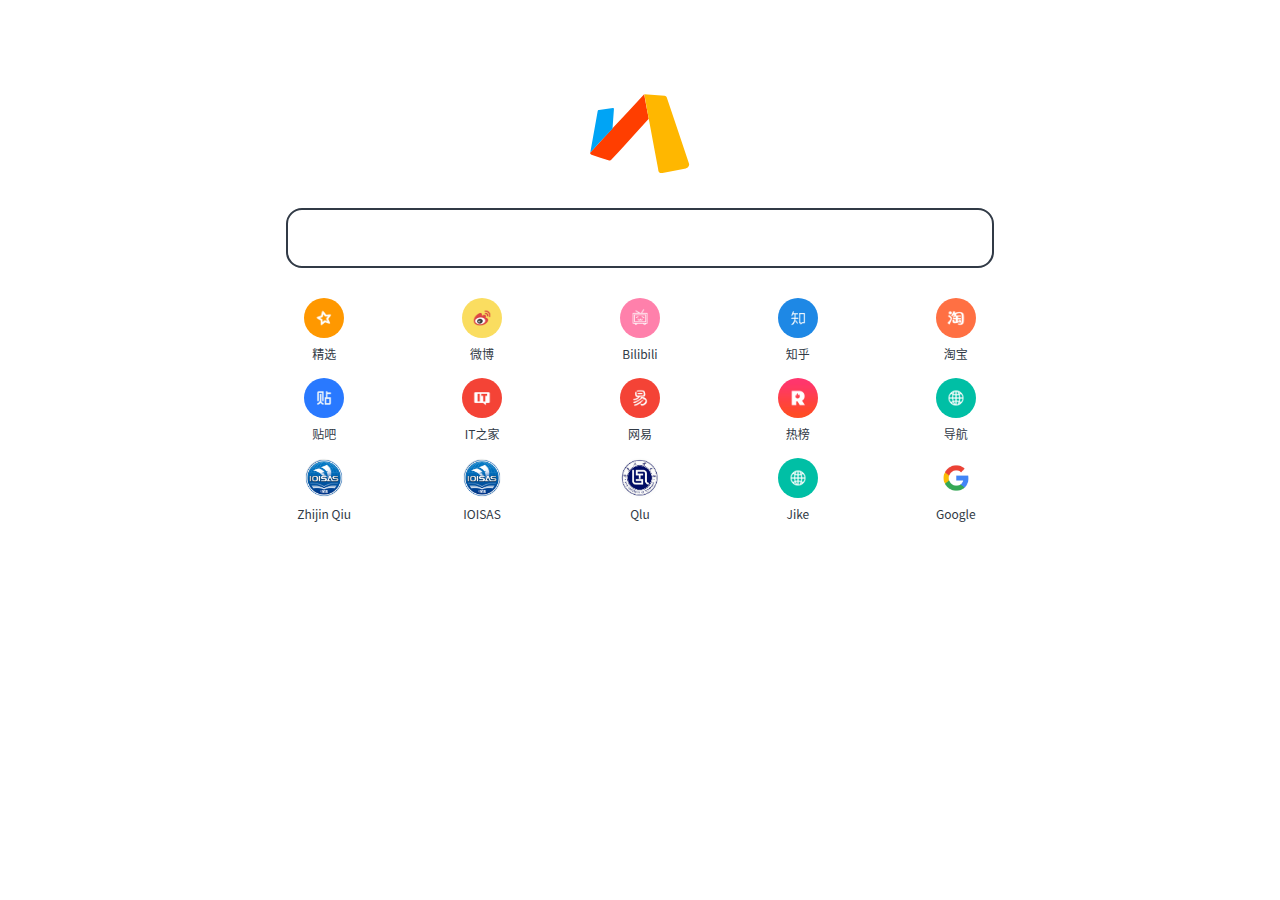
<file: search/index.html>
<!DOCTYPE html>
<html lang="zh-CN">

<head>
	<meta charset="UTF-8" />
	<meta name="viewport" content="width=device-width,initial-scale=1,user-scalable=no" />
	<meta name="referrer" content="never" />
	<title>搜索主页</title>
	<link rel="stylesheet" type="text/css" href="css/main.css?v=1.50.16069" />
	<link rel="stylesheet" id="nightCss" type="text/css" href="css/night.css?v=1.50.16069" disabled />
</head>

<body>
	<div id="app">
		<div class="page-home">
			<div class="logo"></div>
			<div class="ornament-input-group" style="display: none;"></div>
			<div class="bookmark"></div>
		</div>
		<div class="page-search">
			<div class="history">
				<div class="emptyHistory"></div>
				<ul class="content"></ul>
			</div>
			<ul class="suggestion"></ul>
			<div class="bottom-row">
				<div class="search-from">
					<div class="input-bg">
						<input type="text" class="search-input" placeholder="搜索或输入网址" />
						<div class="empty-input"></div>
						<div class="search-btn">取消</div>
					</div>
				</div>
				<div class="shortcut">
					<div class="content">
						<ul class="shortcut1">
							<li>www.</li>
							<li>m.</li>
							<li>wap.</li>
							<li>.org</li>
						</ul>
						<ul class="shortcut2">
							<li>.</li>
							<li>/</li>
							<li>.cn</li>
							<li>.com</li>
							<li>.org</li>
						</ul>
						<ul class="shortcut3">
							<li>快搜:</li>
							<li>百科</li>
							<li>视频</li>
							<li>豆瓣</li>
							<li>微博</li>
							<li>知乎</li>
							<li>小说</li>
							<li>新闻</li>
						</ul>
					</div>
				</div>
			</div>
		</div>
		<input type="text" class="s-temp" />
	</div>
	<script>
		var app = window.app || {};
		app.version = "1.50.16069";
	</script>
	<script src="js/lib/require.js?v=1.50.16069"></script>
	<script src="js/main.js?v=1.50.16069"></script>
	<script>
		if (location.protocol == "https:" && navigator.serviceWorker) {
			navigator.serviceWorker.register('sw.js');
		}
	</script>
	<!-- 不重要的CSS最后加载 -->
	<link rel="stylesheet" type="text/css" href="css/lazy.css?v=1.50.16069" />
</body>

</html>
</file>
<file: search/css/night.css>
/**
 * 夜间模式
*/
:root {
	--bg: #282828;
	--white: #888;
	--dark: #888;
}
body {
	background: #1f2120;
}
.bookmark .list {
	-webkit-filter: brightness(60%);
	filter: brightness(60%);
}
.bookmark .addbook .img svg {
	background: #444;
}
.bookmark .addbook .img svg path {
	fill: #999;
}
.page-search,
.input-bg {
	background: #282828;
}
.bottom-row {
	background: #252726;
}
.search-from {
	background: #252726;
}
.search-input::-webkit-input-placeholder {
	color: #555;
}
.shortcut {
	background: #1f2120;
}
.shortcut .content ul {
	color: #666;
}
.shortcut .shortcut1 li:active,
.shortcut .shortcut2 li:active {
	background: #171717;
}
.history li {
	background: #1f1f1f;
}
.emptyHistory {
	-webkit-filter: invert(100%) brightness(60%);
	filter: invert(100%) brightness(60%);
	background-color: #ccc;
}
.suggestion li {
	-webkit-filter: invert(100%) brightness(60%);
	filter: invert(100%) brightness(60%);
}
.suggestion li:active {
	background-color: #c4c4c4;
}
.shortcut3 li:not(:first-child),
.empty-input {
	-webkit-filter: brightness(60%);
	filter: brightness(60%);
}
.theme-white .bookmark .list .text {
	text-shadow: none;
}
.search-btn:active {
	color: #444;
}
.addbook-input,#addbook-upload {
	background: #212121;
}
.set-option .set-checkbox:checked + label:before {
	-webkit-filter: brightness(60%);
	filter: brightness(60%);
}
.set-option .set-checkbox + label::after{
	-webkit-filter: brightness(60%);
	filter: brightness(60%);
}
.set-option:active{
	background: #212121;
}
.set-hr {
	background-color: #212121;
}
/* 精选页面 */
.page-choice .page-content {
	background: #1f2120;
}
.choice-li a div {
	background: #282828;
}
.choice-li a:active > div,
.choice-ul li:active {
	background: #181818;
}
.choice-ul li {
	color: #545454;
}
.bottom-close {
	-webkit-filter: invert(85%);
	filter: invert(85%);
	border-radius: 0 0 9px 9px;
}
.choice-cut .list .content {
	background: linear-gradient(to right bottom, #2c2c22, #272727);
}
.choice-cut .list {
	-webkit-filter: brightness(60%);
	filter: brightness(60%);
}
.choice-li img {
	-webkit-filter: brightness(60%);
	filter: brightness(60%);
}
.logo {
	-webkit-filter: brightness(60%);
	filter: brightness(60%);
}
</file>
<file: search/css/main.css>
/*! normalize.css v8.0.1 | MIT License | github.com/necolas/normalize.css */
html{-webkit-text-size-adjust:100%}body{margin:0}main{display:block}h1{font-size:2em;margin:.67em 0}hr{box-sizing:content-box;height:0;overflow:visible}pre{font-family:monospace,monospace;font-size:1em}a{background-color:transparent}abbr[title]{border-bottom:none;text-decoration:underline;text-decoration:underline dotted}b,strong{font-weight:bolder}code,kbd,samp{font-family:monospace,monospace;font-size:1em}small{font-size:80%}sub,sup{font-size:75%;line-height:0;position:relative;vertical-align:baseline}sub{bottom:-.25em}sup{top:-.5em}img{border-style:none}button,input,optgroup,select,textarea{font-family:inherit;font-size:100%;line-height:1.15;margin:0}button,input{overflow:visible}button,select{text-transform:none}[type=button],[type=reset],[type=submit],button{-webkit-appearance:button}[type=button]::-moz-focus-inner,[type=reset]::-moz-focus-inner,[type=submit]::-moz-focus-inner,button::-moz-focus-inner{border-style:none;padding:0}[type=button]:-moz-focusring,[type=reset]:-moz-focusring,[type=submit]:-moz-focusring,button:-moz-focusring{outline:1px dotted ButtonText}fieldset{padding:.35em .75em .625em}legend{box-sizing:border-box;color:inherit;display:table;max-width:100%;padding:0;white-space:normal}progress{vertical-align:baseline}textarea{overflow:auto}[type=checkbox],[type=radio]{box-sizing:border-box;padding:0}[type=number]::-webkit-inner-spin-button,[type=number]::-webkit-outer-spin-button{height:auto}[type=search]{-webkit-appearance:textfield;outline-offset:-2px}[type=search]::-webkit-search-decoration{-webkit-appearance:none}::-webkit-file-upload-button{-webkit-appearance:button;font:inherit}details{display:block}summary{display:list-item}template{display:none}[hidden]{display:none}

/**
 * 仿夸克主页
 * author: BigLop
*/
*{
	overflow:hidden;
	margin:0;padding:0;outline:0;user-select:none;-webkit-tap-highlight-color:transparent;
	font-family: "Noto Sans CJK SC", "Source Han Sans CN", sans-serif !important;
}
:after, :before, * {
	-webkit-box-sizing: border-box;
	box-sizing: border-box;
}
a{color:var(--dark);text-decoration:none;}
ul,li{list-style-type:none}
body {
	font-size: 14px;
	background: var(--bg);
	background-size: 100%;
	background-position: top center;
	background-repeat: no-repeat;
	background-attachment: fixed;
}
body,html {
	height: 100%;
}
::-webkit-scrollbar {
	width: 0;
}
#app {
	height: 100%;
	max-width: 768px;
	margin: 0 auto;
	position: relative;
}
:root {
	--bg: #fff;
	--blue: #2c8ef8;
	--indigo: #727cf5;
	--purple: #6b5eae;
	--pink: #ff679b;
	--red: #fa5c7c;
	--orange: #fd7e14;
	--yellow: #ffbc00;
	--green: #0acf97;
	--teal: #02a8b5;
	--cyan: #39afd1;
	--white: #fff;
	--gray: #98a6ad;
	--gray-dark: #343a40;
	--primary: #727cf5;
	--secondary: #6c757d;
	--success: #0acf97;
	--info: #39afd1;
	--warning: #ffbc00;
	--danger: #fa5c7c;
	--light: #e3eaef;
	--dark: #313a46;
}
/**
 * 细圆风格
*/
.styleThin .ornament-input-group,.styleThin .anitInput{
	height: 50px;
}
.styleThin .ornament-input-group,.styleThin .anitInput,.styleThin .input-bg{
	border-width:1px;
	border-radius:999px;
}
.styleThin .search-btn,.styleThin .empty-input{
	line-height: 48px;
	height: 48px;
}
.styleThin .shortcut3 li:not(:first-child),.styleThin .history li,.styleThin .emptyHistory{
	border-radius:999px;
}
.styleThin .history li{
	padding: 8px 12px;
}
.styleThin .input-bg{
	margin: 10px 18px;
	line-height: 49px;
    height: 49px;
}
.styleThin .suggestion, .styleThin .history{
	bottom: 114px;
	max-height: calc(100% - 114px);
}
/**
 * home页面
*/
.page-home {
	justify-content: center;
	padding: 30px;
	height: 100%;
	padding-top: 84px;
}
.logo {
	text-align: center;
	margin: 0 auto;
	max-width: 32%;
	min-height: 104px;
	max-height: 150px;
	margin-bottom: 20px;
	background-position: center;
	background-size: cover;
	transition: opacity .3s;
}
.logo img {
	width: 100%;
}
.ornament-input-group, .anitInput {
	border: 2px solid var(--dark);
	height: 60px;
	border-radius: 16px;
	margin-bottom: 24px;
}
.bookmark{
	text-align: center;
	display: flex;
	flex-wrap: wrap;
	margin: 0 -10%;
	padding: 0 30px 180px;
	transition: transform .4s,opacity .5s;
	min-height: 90px;
}
.bookmark.animation {
	opacity:0;
	transform:translateY(80px);
}
.bookmark .list {
	flex: 0 0 20%;
	padding-top: 6px;
	position: relative;
}
.bookmark .list .img {
	width: 40px;
	height: 40px;
	border-radius: 50%;
	margin: 0 auto;
	background-position:center;
	background-size:cover;
	background-repeat:no-repeat;
	overflow: visible;
	position: relative;
}
.bookmark .list .text {
	font-size: 12px;
	overflow: hidden;
	text-overflow: ellipsis;
	white-space: nowrap;
	color: var(--dark);
	text-shadow: 0 0 4px var(--white);
	padding: 7px 0 10px;
}
.delbook{
	top: -5px;
	right: -5px;
	position:absolute;width:18px;height:18px;background:url(../img/delete.png) no-repeat center;background-size:18px;
	animation:scale .3s;
	transition: transform .3s;
}
.delbook.animation{
	transform:scale(0);
}
.addbook{
	animation:fadeIn .4s;
	transition: opacity .4s;
	will-change: opacity;
}
.addbook.animation{
	opacity: 0;
}
.addbook .img svg{
	background: #f9f9f9;
	border-radius: 50%;
}
/**
 * 浅色图标
*/
.theme-white .ornament-input-group,.theme-white .anitInput{
	border-color:var(--white);
	opacity: .5;
}
.theme-white .bookmark .list .text{
	color: #fff;
	text-shadow: 0 0 4px #999;
}
/* 背景页面 */
.page-addbook,.page-search,.page-settings{position:absolute;left:0;top:0;width:100%;height:100%;}
.page-addbook{
	display: flex;
	flex-direction: column;
	background: transparent;
}
/* 添加书签 */
.addbook-choice{
	display: flex;
	padding: 20px 10px;
	transform: translateX(40px);
	opacity: 0;
	transition: transform .35s ease-out, opacity .35s;
}
.addbook-choice.animation{
	transform: translateX(0);
	opacity: 1;
}
.addbook-choice li{
	color: #bbb;
	padding: 0 16px;
	font-size: 16px;
	font-weight: bold;
}
.addbook-choice li.current{
	color: #fff;
}
.addbook-choice .active-span{
	position:absolute;top:44px;width:18px;height: 2px;background:var(--white);border-radius:999px;
	transition: transform .3s;
	left: 34px;
}
.addbook-content{
	flex: 1;
	margin: 0 10px 10px;
	border-radius: 18px;
	background:var(--bg);
	color:var(--dark);
	transform:scale(1.3);
	opacity: 0;
	transition: transform .4s cubic-bezier(.49,1.9,0,0.73), opacity .4s;
}
.addbook-content.animation{
	transform:scale(1);
	opacity: 1;
}
.addbook-content > div{
	transition: opacity .1s;
	opacity: 0;
}
.addbook-content.animation > div{
	opacity: 1;
}
.addbook-sites{
	overflow: auto;
	height: 100%;
	padding: 20px 20px 50px;
}
.addbook-input{
    width: 100%;
    border: 0;
    color: var(--dark);
    background: #f9f9f9;
    border-radius: 10px;
	padding: 16px 10px;
	margin-bottom: 10px;
}
#addbook-upload{
	background: #f9f9f9;
    border-radius: 10px;
	text-align: center;
	height: 48px;
    line-height: 48px;
}
#addbook-upload img{height: 100%;float: left;}
#addbook-upload p{text-overflow: ellipsis;text-align: right;}
.addbook-ok{
	text-align:center;
	margin: 0 auto;
	background-color: #193ee8;
	color:#fff;
	width: 130px;
	height: 40px;
	line-height: 40px;
	border-radius:999px;
	margin-top: 20px;
	font-weight: bold;
}
.addbook-btn{padding:10px 0;text-align:right;}
.addbook-btn a{padding:8px 15px;color:#3399CC;line-height:36px;}
.addbook-btn a:active,#addbook-upload:active{background:#eee;}
/* 搜索页面 */
.page-search{
	display: none;
	opacity: 0;
	transition: opacity .4s;
	background-color: #f5f5f5;
}
.page-search.animation{
	opacity: 1;
}
.bottom-row{
	position: absolute;
	bottom: 0;
	width: 100%;
	background: #fff;
	overflow: visible;
}
.suggestion, .history{overflow:auto;width:100%;
	max-height: calc(100% - 122px);
	bottom: 122px;
	position: absolute;
}
.history{
	font-size: 13px;
	padding: 0 16px;
	opacity: 0;
	transform: translate3d(0,-40px,0);
	transition: transform .5s ,opacity cubic-bezier(0.55, 0.06, 0.68, 0.19) .2s .1s;
	padding-top:55px;
}
.history.animation{
	opacity: 1;
	transform: translate3d(0,0,0);
}
.emptyHistory{
	background: url(../img/empty.png) no-repeat 13px center;
	background-size: 14px;
	width: 40px;
	height: 40px;
    display: flex;
	align-items: center;
	right: 25px;
	position: absolute;
	top: 8px;
	background-color: #efefef;
	border-radius: 8px;
	padding-left: 40px;
	transition: width .3s;
}
.emptyHistory.animation{
	width: 102px;
}
.emptyHistory:after{
	content: "全部删除";
	white-space: pre;
	font-size: 12px;
	font-weight: bold;
}
.history .content{
	display: flex;
	flex-flow: wrap-reverse;
	margin-bottom: 10px;
}
.history li{
	padding: 12px;
	margin: 5px;
	background: #fff;
	border-radius: 8px;
	color:var(--dark);
	white-space: nowrap;
	text-overflow: ellipsis;
	max-width: calc(50% - 10px);
	font-weight: bold;
}
.suggestion li{
	padding-left:50px;background:url(../img/su.png) no-repeat center;background-size:15px;background-position-x:20px;
	display: flex;
	line-height: 52px;
	height: 52px;
	color:#444;
	font-size: 14px;
}
.suggestion b{
	color:#111;
}
.suggestion li:active{background-color:#eee;}
.suggestion li div{
	flex:1;
}
.suggestion li span{
	width: 50px;
	background-image: url(../img/arrow.png);
	background-size: 12px;
	background-repeat: no-repeat;
	background-position: center;
}
.search-from{
	overflow: visible;
}
.s-temp{position:fixed;top:-8pc;}
.input-bg{
	line-height: 50px;
    height: 50px;
	display: flex;
	overflow: visible;
	font-size:14px;
	margin: 14px 18px;
	border-radius: 14px;
	opacity: 0;
	transition: opacity .3s;
	will-change: opacity;
	border: 2px solid transparent;
}
.input-bg.animation{
	opacity: 1;
}
.search-input{
	flex: 1;
	border:0;
	padding-left: 20px;
	background-color: transparent;
	caret-color: #2196F3;
	color: var(--dark);
	animation: down .35s;
	width: 0;
	line-height: 1;
}
.search-input::-webkit-input-placeholder{
	color: #969696;
}
.empty-input{display:none;width:50px;height:46px;background:url(../img/delete.png) no-repeat center;background-size:16px;
}
.search-btn{
	margin-right: 20px;
	color: var(--dark);
	font-size: 14px;
    line-height: 46px;
    height: 46px;
	font-weight: bold;
	animation: down .35s;
}
.shortcut{
	padding:0 10px;background:#efefef;line-height:25px;
	height: 44px;
	line-height: 44px;
	font-size:14px;
}
.shortcut .content{
	opacity: 0;
	transition: opacity ease-in .2s .2s;
}
.shortcut.animation .content{
	opacity: 1;
}
.shortcut .content ul{
	display: flex;
	align-items: center;
}
.shortcut *>li{
	text-align:center;
	flex: 1;
}
.shortcut .shortcut1,
.shortcut .shortcut2{
	font-weight: bold;
}
.shortcut .shortcut1 li:active,
.shortcut .shortcut2 li:active{
	background:#ddd;
}
.shortcut ul{color:#202020;}
.shortcut3{
	overflow-x:scroll;
}
.shortcut3 li{
	padding: 0 10px;
	margin: 0 4px;
	flex: auto;
	flex-shrink: 0;
	height: 26px;
	line-height: 26px;
	font-size:12px;
}
.shortcut3 li:first-child{
	height: 44px;
	line-height: 44px;
	margin: 0;
}
.shortcut3 li:not(:first-child){
	background-color: #fff;
	border-radius: 4px;
}

/* 设置页面 */
.page-settings{
	opacity: 0;
	transform:  translate3d(0, 60px, 0);
	transition: transform .3s,opacity .3s;
	color:var(--dark);
	background:var(--bg);
}
.page-settings.animation{
	opacity: 1;
	transform:  translate3d(0, 0, 0);
}
.set-option-from{overflow:auto;height:calc(100% - 50px);}
.set-header{
	height: 50px;
	line-height: 50px;
}
.set-back{
	position:absolute;
	height: 50px;
	width: 64px;
	float: left;
}
.set-back:hover{
	background: rgba(0,0,0,0.1);
}
.set-back:after,.set-back:before{
	content: "";
	width: 10px;
	height: 1.5px;
	position: absolute;
	top: 24px;
	background: var(--dark);
	transform-origin: 0;
	left: 30px;
}
.set-back:after{
	transform: rotate(-45deg);
}
.set-back:before{
	transform: rotate(45deg);
	margin-top: -1px;
}
.set-logo{
	color:var(--dark);font-weight: bold;font-size:16px;
	text-align: center;
}
.set-option{
	display: flex;
	align-items: center;
	padding: 20px;
	position: relative;
}
.set-checkbox {
	opacity: 0;
	position: absolute;
}
.set-option .set-checkbox + label::before, .set-option .set-checkbox + label::after {
	content: "";
	position: absolute;
	transform: translateY(-50%);
	top: 50%;
	right: 20px;
	border-radius: 999px;
}
.set-option .set-checkbox + label::before {
	background: rgba(214, 214, 214, 0.434);
	height: 24px;
	width: 40px;
	transition: .15s cubic-bezier(0.24, 0, 0.5, 1);
}
.set-option .set-checkbox:checked + label:before {
	background: #193ee8;
}
.set-option .set-checkbox + label::after {
	background: #fff;
	height: 19px;
	width: 19px;
	right: 38px;
	transition: right .3s cubic-bezier(.18,.89,.35,1.15);
}
.set-option .set-checkbox:checked + label:after {
	right: 23px;
}
.set-option:active{
	background:#eee
}
.set-text{
	flex:1;
}
.set-title{
	font-size: 15px;
}
.set-description{margin-top:4px;color:#666;font-size:13px;line-height:18px;word-break: break-word;}
.set-select{float:right;
	background-color: var(--bg);
	color: var(--dark);
	border: none;
	appearance: none;
	-moz-appearance: none;
	-webkit-appearance: none;
	direction: rtl;
	font-size: 14px;
	color: #808080;
}
.set-hr{
	height: 10px;
	background-color: #f9f9f9;
}

/* 精选页面 */
.page-bg{
	background:rgba(0,0,0,.4);
	top:0;position:absolute;width:100%;height:100%;
	opacity: 0;
	transition: opacity .4s;
}
.page-bg.animation{
	opacity: 1;
}
.page-choice{
	top:0;
	position:absolute;
	width:100%;
	height:100%;
	padding: 10px;
	transform: translate3d(0, 100%, 0);
	transition: transform .4s;
}
.page-choice.animation{
	transform: translate3d(0, 0, 0);
}
.page-choice .page-content{
	border-radius:9px;
	background: var(--bg);
	position: relative;
	height: 100%;
}
.choice-swipe{height:100%;margin: 0 22px;}
.choice-swipe ul{position:relative;height: 100%;overflow: visible;}
.choice-li{float:left;overflow:scroll;width:92%;height:100%;
	padding-bottom: 105px;
}
.choice-li a{
	float:left;
	width:50%;
	height:90px;
	padding: 5px;
}
.choice-li a div{
	height: 100%;
	border-radius:16px;
	background:#f7f7f7;
	transition: .2s;
}
.choice-li a:active > div{background:#ddd;}
.choice-li p:nth-child(2){padding:14px 16px 5px;font-size:15px;line-height:20px;color:var(--dark);font-weight:bold;}
.choice-li p:nth-child(3){padding:0 16px;white-space:pre-wrap;font-size:10px;line-height:14px;word-break:break-all;color:#666;}
.choice-li img{float:right;margin-top:15px;margin-right:15px;width:30px;border-radius:99px;}
.choice-ul{display:flex;padding:20px 40px 14px 40px;}
.choice-ul li{flex:1;color:#999;text-align:center;line-height:30px;transition: color .5s;
	font-weight: bold;
	font-size: 14px;
}
.choice-ul li.current{
	color: var(--dark);
}
.choice-ul li:active{background:#ddd;}
.choice-ul .active-span{position:absolute;top:48px;width:18px;height: 2px;background:var(--dark);border-radius:999px;
	transition: transform .3s;
	left: 40px;
}
.bottom-close{
	position:absolute;bottom:0;width:100%;height:40px;
	background: rgba(255, 255, 255, .9);
	z-index: 1;
}
.bottom-close:after{
	position:absolute;
	width:100%;
	height:40px;
	background:url(../img/close.png) no-repeat center;
	background-size:10px;
	animation: scale forwards .5s .3s;
	transform: scale(0);
	content:"";
}
/* 捷径 */
.choice-cut{
	height:100%;
	overflow: scroll;
	padding-bottom: 105px;
}
.choice-cut .list{
	color: #fff;
	display: flex;
	height: 90px;
	margin-top: 15px;
}
.choice-cut>.list:first-child{
	margin-top: 5px;
}
.choice-cut .h2{
	height: 140px;
}
.choice-cut .h3{
	height: 195px;
}
.choice-cut .flex-1{
	flex:1;
}
.choice-cut .flex-left{
	margin-right: 15px;
}
.choice-cut .cmp-flex{
	margin: 0;
}
.choice-cut .cmp-flex:first-child{
	margin-bottom: 15px;
}
.choice-cut .h3 .cmp-flex .content{
	height: 90px;
}
.choice-cut .flex-right{
	margin-left: 15px;
}
.choice-cut .list a{
	color: #fff;
	width: 100px;
	box-sizing: border-box;
	position: relative;
}
.choice-cut .list .content{
	background: linear-gradient(-36deg, #8471c4 0%, #6147b7 99%);
	border-radius: 15px;
	height: 100%;
	padding: 15px 20px;
	position: relative;
	box-sizing: border-box;
	font-weight: bold;
}

/* 通用 */
.choice-cut .list .content > span{
	float: left;
	width: 100%;
}
.choice-cut .list .content .hl{
	font-size: 15px;
	margin-bottom: 3px;
	z-index: 2;
	position: absolute;
	left: 20px;
	top: 15px;
}
.choice-cut .list .content .hl.relative{
	position: relative;
	top: 0;
	left: 0;
	right: 0;
}
.choice-cut .list .content .shl{
	font-size: 8px;
	opacity: .5;
	z-index: 2;
	position: absolute;
	left: 20px;
	top: 36px;
}

/* 精选 - 天气 */
.choice-cut .cmp-icon{
	width: 150px;
	height: 140px;
	background-size: cover;
	position: absolute;
	right: 0;
	bottom: 0;
}
@media screen and (max-width: 354px){
	.choice-cut .cmp-icon {
		-webkit-transform: scale(0.8);
		transform: scale(0.8);
		-webkit-transform-origin: right bottom;
		transform-origin: right bottom;
	}
}
.choice-cut .weather {
	background: linear-gradient(to right bottom,#ff6666,#ff7e7e);
	position: relative;
}
.choice-cut .weather div:nth-child(1){
	font-size: 30px;
	font-weight: bold;
	margin-bottom: 2px;
	position: relative;
}
.choice-cut .weather div:nth-child(1):after{
	content: '°C';
	font-size: 15px;
	vertical-align: top;
	position: absolute;
	margin-left: 2px;
	top: 2px;
}
.choice-cut .weather div:nth-child(2){
	font-size: 15px;
}
.choice-cut .weather div:nth-child(3){
	font-size: 8px;
	bottom: 16px;
	left: 20px;
	position: absolute;
}

/* 精选 - 热搜 */
.news-list{
	margin-top: 20px;
}
.news-item{
	display: -webkit-box;
	display: -ms-flexbox;
	display: flex;
	overflow: hidden;
	-webkit-box-align: center;
	-ms-flex-align: center;
	align-items: center;
	margin-bottom: 11px;
}

.news-item-count {
	font-size: 15px;
	color: #fff;
	margin-right: 5px;
	position: relative;
	padding-left: 2px;
	height: 20px;
	width: 11px;
	line-height: 17px;

}
.news-item-count:after {
	display: inline-block;
	content: "";
	background: rgba(0,0,0,0.4);
	width: 12px;
	height: 12px;
	border-radius: 12px;
	position: absolute;
	top: 8px;
	left: 0;
}
.news-item-title {
	font-size: 12px;
	color: #fff;
	-webkit-box-flex: 1;
	-ms-flex: 1;
	flex: 1;
	overflow: hidden;
	text-overflow: ellipsis;
	white-space: nowrap;
}
.news-item-hot {
	opacity: 0.5;
	font-size: 8px;
	color: #fff;
	text-align: right;
	margin-left: 12px;
	letter-spacing: -0.5px;
}
/* 精选 - 今日高分推荐 */
.video-list {
	position: relative;
	top: 9px;
	margin: 0 -20px;
}
.video-preview {
	position: relative;
	padding: 0 20px;
}
.video-title {
	font-size: 12px;
	height: 17px;
	line-height: 17px;
	text-overflow: ellipsis;
	white-space: nowrap;
}
.video-time {
	margin-top: 1px;
	opacity: 0.5;
	font-size: 8px;
	height: 10px;
	line-height: 10px;
}
.video-poster {
	width: 100%;
	height: 95px;
	margin-top: 8px;
	background: rgba(0,0,0,0.3);
	background-size: cover;
	border-radius: 6px;
}

/* 精选 - 今日份壁纸 */
.choice-cut .list .content .back-hl{
	left:0;right:0;text-align:center;
}
.choice-cut .list .content.back-img{
	background-size: cover;
}
.choice-cut .list .content .back-btn{
	bottom: 20px;
	color: #222;
	border-radius: 10px;
	width: 60px;
	height: 20px;
	background: #fff;
	font-size: 8px;
	font-weight: bold;
	position: absolute;
	text-align: center;
	line-height: 20px;
	display: none;
}

/* 精选 - 知乎热榜 */
.audio-list{
	margin-top: 24px;
	height: 50px;
}
.audio-list .audio-item{
	display: flex;
	align-items: center;
	padding-bottom: 11px;
}
.audio-list .audio-item-icon{
	width: 16px;
	height: 16px;
	background-image: url(https://gw.alicdn.com/L1/272/6837/static/wap/img/ball.png);
	background-size: cover;
	background-repeat: no-repeat;
	margin-right: 10px;
	position: relative;
	overflow: visible;
}
.audio-list .audio-item-icon:after{
	display: inline-block;
	content: "";
	background: rgba(0,0,0,0.4);
	width: 12px;
	height: 12px;
	border-radius: 12px;
	position: absolute;
	bottom: -2px;
	right: -2px;
	z-index: -1;
}
.audio-list .audio-item-title{
	font-size: 12px;
	flex: 1;
	text-overflow: ellipsis;
	white-space: nowrap;
	margin-right: 10px;
}

/* 动画 */
@keyframes fadeIn{
	0%{opacity:0;}
100%{opacity:1;}
}
@keyframes fadeOut{0%{opacity:1;}
100%{opacity:0;}
}
@keyframes down{0%{transform:translateY(-80px);}
100%{transform:translateY(0);}
}
@keyframes down2{0%{opacity:1;transform:translateY(0);}
100%{opacity:0;transform:translateY(20px);}
}
@keyframes up{0%{opacity:0;transform:translateY(40px);}
100%{opacity:1;transform:translateY(0);}
}
@keyframes scale{0%{transform:scale(0) translate3d(0,0,0);}
100%{transform:scale(1) translate3d(0,0,0);}
}
@keyframes scale2{0%{transform:scale(1);}
100%{transform:scale(0);}
}
/**
 * 列表动画
 * from: http://www.jq22.com/demo/animate201804130121/
*/
@keyframes fadeInDown {
	0% {
		opacity:0;
		transform:translateY(-20px);
	}
	100% {
		opacity:1;
		transform:translateY(0);
	}
}
/* 书签排序幽灵方块 */
.ghost{
	opacity: .1 !important;
}
</file>
<file: search/css/lazy.css>
/**
 * Swiper 4.5.1
 * Most modern mobile touch slider and framework with hardware accelerated transitions
 * http://www.idangero.us/swiper/
 *
 * Copyright 2014-2019 Vladimir Kharlampidi
 *
 * Released under the MIT License
 *
 * Released on: September 13, 2019
 */
.swiper-container{margin-left:auto;margin-right:auto;position:relative;overflow:hidden;list-style:none;padding:0;z-index:1}.swiper-container-no-flexbox .swiper-slide{float:left}.swiper-container-vertical>.swiper-wrapper{-webkit-box-orient:vertical;-webkit-box-direction:normal;-webkit-flex-direction:column;-ms-flex-direction:column;flex-direction:column}.swiper-wrapper{position:relative;width:100%;height:100%;z-index:1;display:-webkit-box;display:-webkit-flex;display:-ms-flexbox;display:flex;-webkit-transition-property:-webkit-transform;transition-property:-webkit-transform;-o-transition-property:transform;transition-property:transform;transition-property:transform,-webkit-transform;-webkit-box-sizing:content-box;box-sizing:content-box}.swiper-container-android .swiper-slide,.swiper-wrapper{-webkit-transform:translate3d(0,0,0);transform:translate3d(0,0,0)}.swiper-container-multirow>.swiper-wrapper{-webkit-flex-wrap:wrap;-ms-flex-wrap:wrap;flex-wrap:wrap}.swiper-container-free-mode>.swiper-wrapper{-webkit-transition-timing-function:ease-out;-o-transition-timing-function:ease-out;transition-timing-function:ease-out;margin:0 auto}.swiper-slide{-webkit-flex-shrink:0;-ms-flex-negative:0;flex-shrink:0;width:100%;height:100%;position:relative;-webkit-transition-property:-webkit-transform;transition-property:-webkit-transform;-o-transition-property:transform;transition-property:transform;transition-property:transform,-webkit-transform}

.swiper-wrapper{
    overflow: visible;
}
</file>
